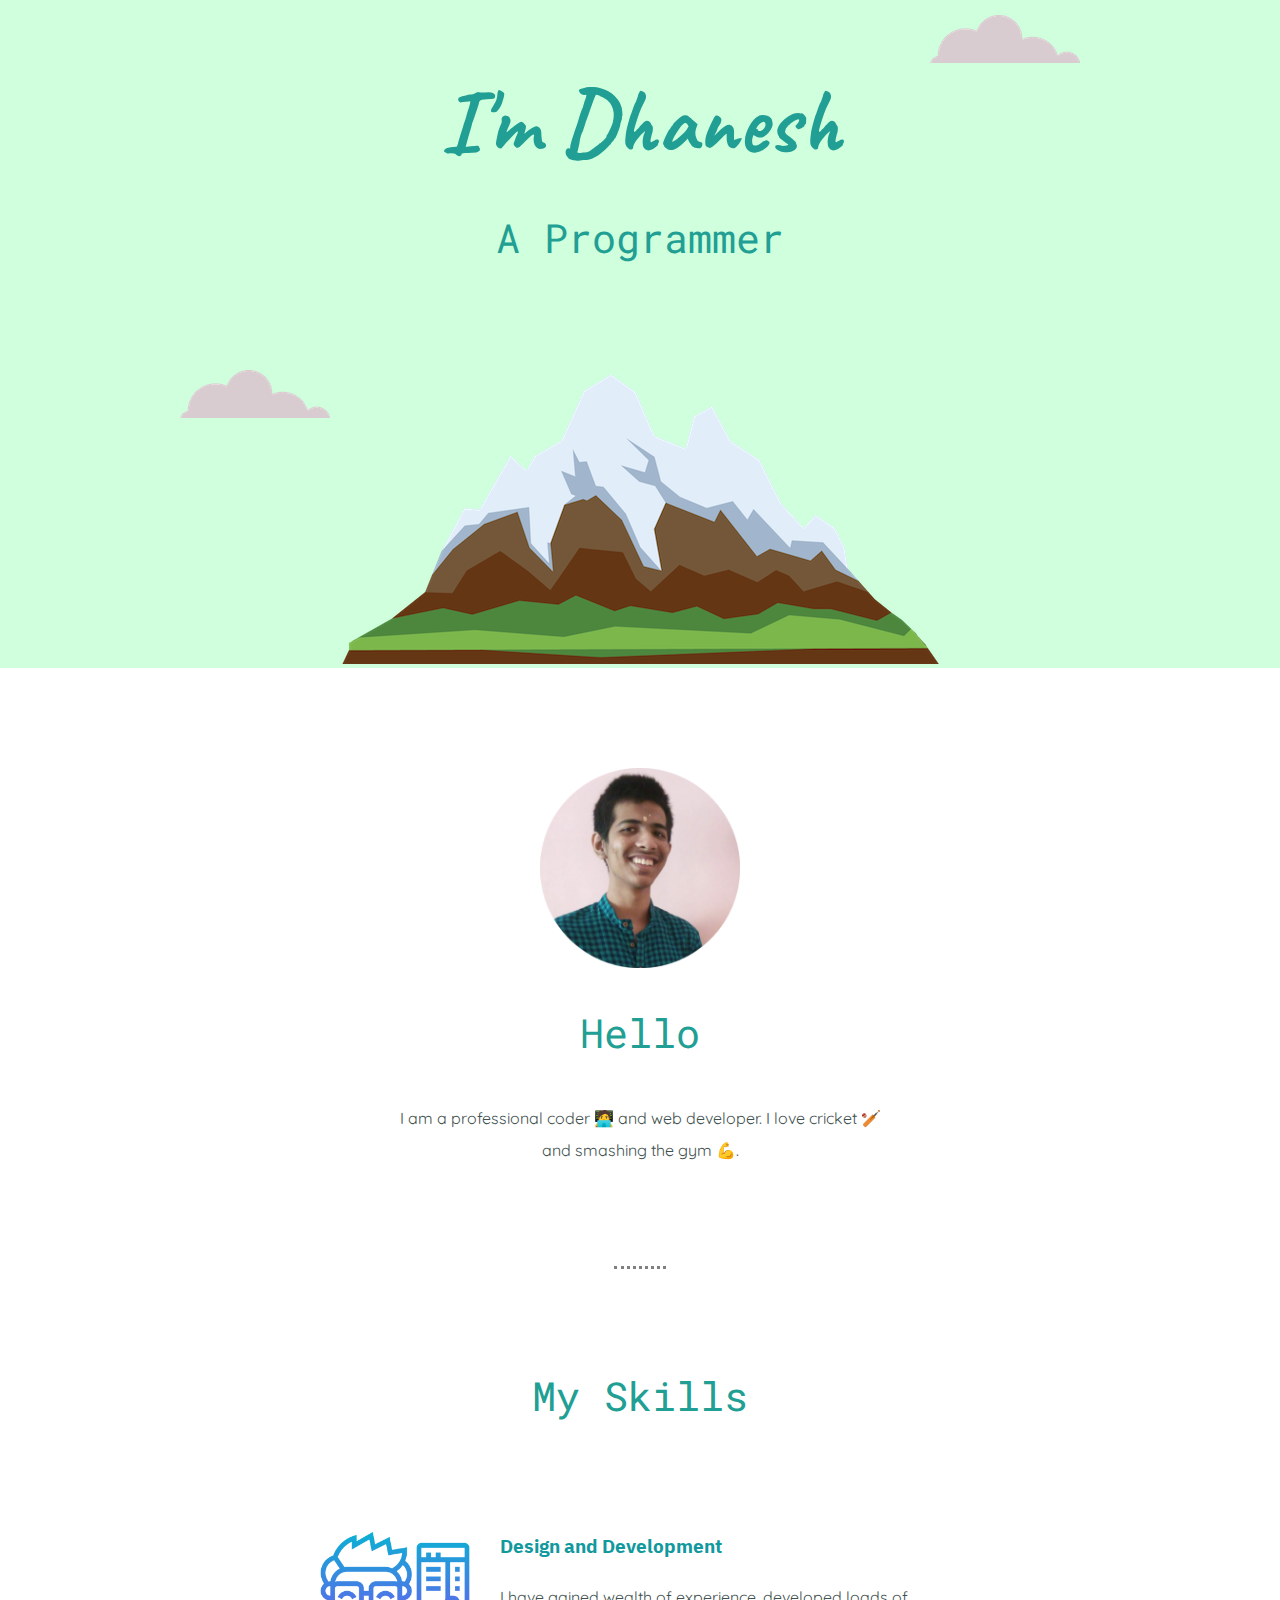
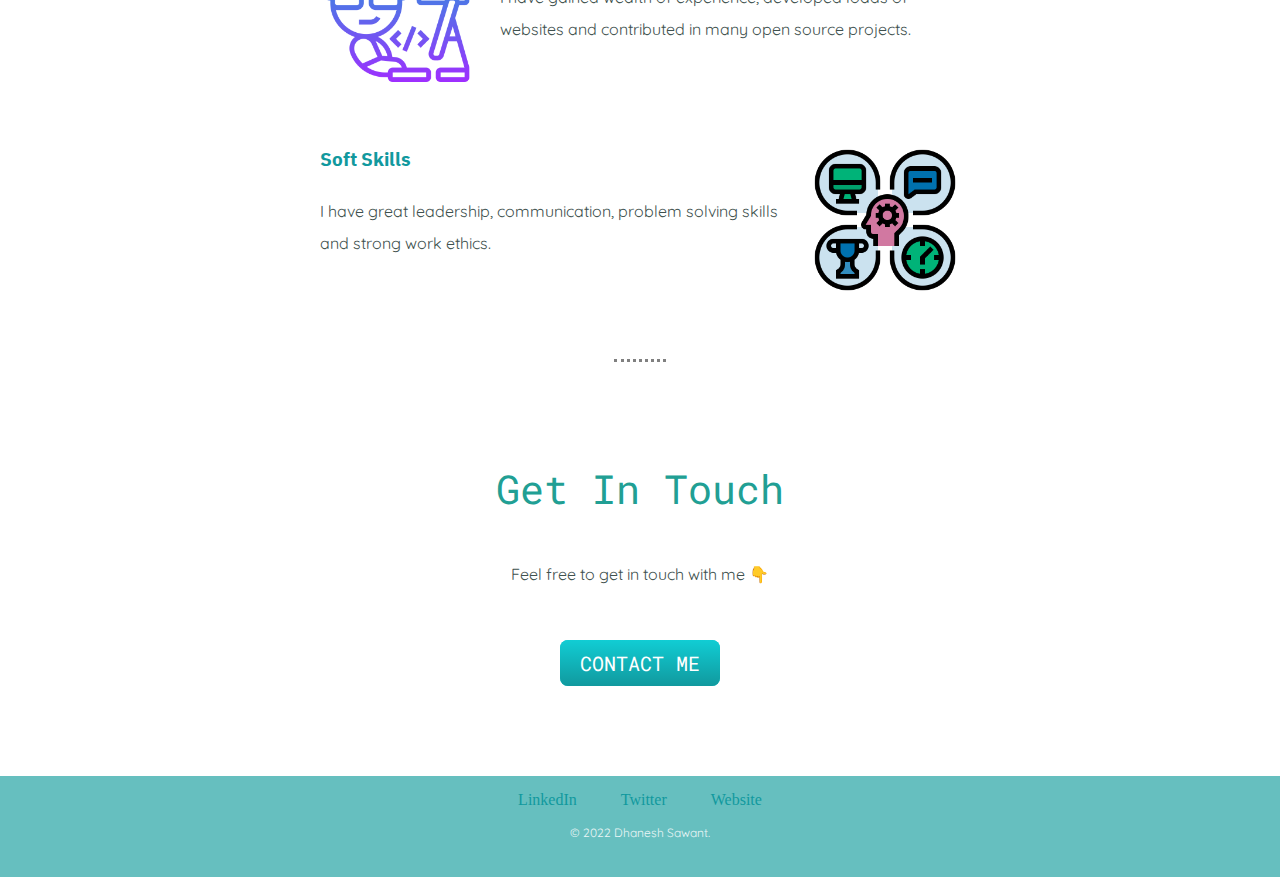
<file: index.html>
<!DOCTYPE html>
<html lang="en" dir="ltr">

<head>
  <meta charset="utf-8">
  <title>Dhanesh Sawant</title>
  <link rel="stylesheet" href="CSS/styles.css">
  <link rel="icon" href="favicon-32x32.png">
  <link rel="preconnect" href="https://fonts.googleapis.com">
  <link rel="preconnect" href="https://fonts.gstatic.com" crossorigin>
  <link href="https://fonts.googleapis.com/css2?family=Caveat&family=IBM+Plex+Sans+Thai+Looped&family=Quicksand:wght@500&family=Roboto+Mono:wght@300&display=swap" rel="stylesheet">
<body>

  <div class="top-container">
    <img class="top-cloud" src="Images/cloud.png" alt="cloud image">
    <h1>I'm Dhanesh</h1>
    <h2>A Programmer</h2>
    <img class="cloud" src="Images/cloud.png" alt="cloud image">
    <img src="Images/mountain.png" alt="mountain image">

  </div>

  <div class="middle-container">
    <div class="profile">
      <img height="200px" src="Images/11zon_cropped.png" alt="My Photo">
      <h2>Hello</h2>
      <p class="intro">I am a professional coder 🧑‍💻 and web developer. I love cricket 🏏 and smashing the gym 💪.</p>
    </div>
    <hr>
    <div class="skills">
      <h2>My Skills</h2>
      <div class="skill-row">
        <img  height="150px" width="150px" class="first-skill" src="Images/programmer.png" alt="">
        <h3>Design and Development</h3>
        <p> I have gained wealth of experience, developed loads of websites and contributed in many open source projects.</p>
      </div>
      <div class="skill-row">
        <img height="150px" width="150px" class="second-skill" src="Images/skill-development.png" alt="">
        <h3>Soft Skills</h3>
        <p> I have great leadership, communication, problem solving skills and strong work ethics.</p>
      </div>
    </div>
    <hr>
    <div class="contact-me">
      <h2>Get In Touch</h2>
      <p class="end">Feel free to get in touch with me 👇</p>
      <a class="btn" target="_blank" href="mailto:dhanesh23122003@gmail.com">CONTACT ME</a>
    </div>
  </div>


  <div class="bottom-container">
    <a class="footer-link" href="https://www.linkedin.com/">LinkedIn</a>
    <a class="footer-link" href="https://twitter.com/?lang=en-in">Twitter</a>
    <a class="footer-link" href="https://www.appbrewery.co/">Website</a>
    <p class="copyright">© 2022 Dhanesh Sawant.</p>
  </div>

</body>

</html>
</file>
<file: CSS/styles.css>
.top-container{
  background-color: #CFFFDC;
  padding-top: 15px;
  position: relative;
}

.middle-container{
  margin: 100px 0;

}
.intro{
  width: 500px;
  margin: auto;
}
.bottom-container{
  background-color: #66bfbf;
  padding: 15px 0 20px;
}

.skill-row{
  width: 50%;
  margin: 100px auto 100px auto;
  text-align: left;
}

body{
  margin-left: 0;
  margin-right: 0;
  margin-top: 0;
  text-align: center;
  color: #40514E;
}

h1{
  margin: 50px auto 0 auto;
  font-family: 'Caveat', cursive;
  font-size: 5.625rem;
  color: #219F94;

}

h2{
  font-family: 'Roboto Mono', monospace;
  font-size: 2.5rem;
  color: #219F94;
  font-weight: normal;
  padding-bottom: 10px;
}

h3{
  font-family: 'IBM Plex Sans Thai Looped', sans-serif;
  color: #11999E;
}

p{
  font-family: 'Quicksand', sans-serif;
  line-height: 2;
}

.cloud{
  position: absolute;
  bottom: 250px;
  left: 180px;
}

.top-cloud{
  position: absolute;
  right: 200px;
}

a{
  color: #11999E;
  margin: 15px 20px;
  text-decoration: none;
}

a:hover{
  color: #eaf6f6;
}

.first-skill{
  float: left;
  margin-right: 30px;
}

.second-skill{
  float: right;
  margin-left:  30px;
}
hr{
  border-style:dotted none none;
  height: 0px;
  width: 4%;
  border-color: grey;
  border-width: medium;
  margin: 100px auto;
}

.end{
  margin: 20px auto 60px;
}

.btn {
  background: #11cdd4;
  background-image: -webkit-linear-gradient(top, #11cdd4, #11999e);
  background-image: -moz-linear-gradient(top, #11cdd4, #11999e);
  background-image: -ms-linear-gradient(top, #11cdd4, #11999e);
  background-image: -o-linear-gradient(top, #11cdd4, #11999e);
  background-image: linear-gradient(to bottom, #11cdd4, #11999e);
  -webkit-border-radius: 8;
  -moz-border-radius: 8;
  border-radius: 8px;
  font-family: 'Roboto Mono', monospace;
  color: #ffffff;
  font-size: 20px;
  padding: 10px 20px 10px 20px;
  text-decoration: none;
}

.btn:hover {
  background: #30e3cb;
  background-image: -webkit-linear-gradient(top, #30e3cb, #2bc4ad);
  background-image: -moz-linear-gradient(top, #30e3cb, #2bc4ad);
  background-image: -ms-linear-gradient(top, #30e3cb, #2bc4ad);
  background-image: -o-linear-gradient(top, #30e3cb, #2bc4ad);
  background-image: linear-gradient(to bottom, #30e3cb, #2bc4ad);
  text-decoration: none;
}

.copyright{
  color: #eaf6f6;
  font-size: 0.75rem;
}
</file>
